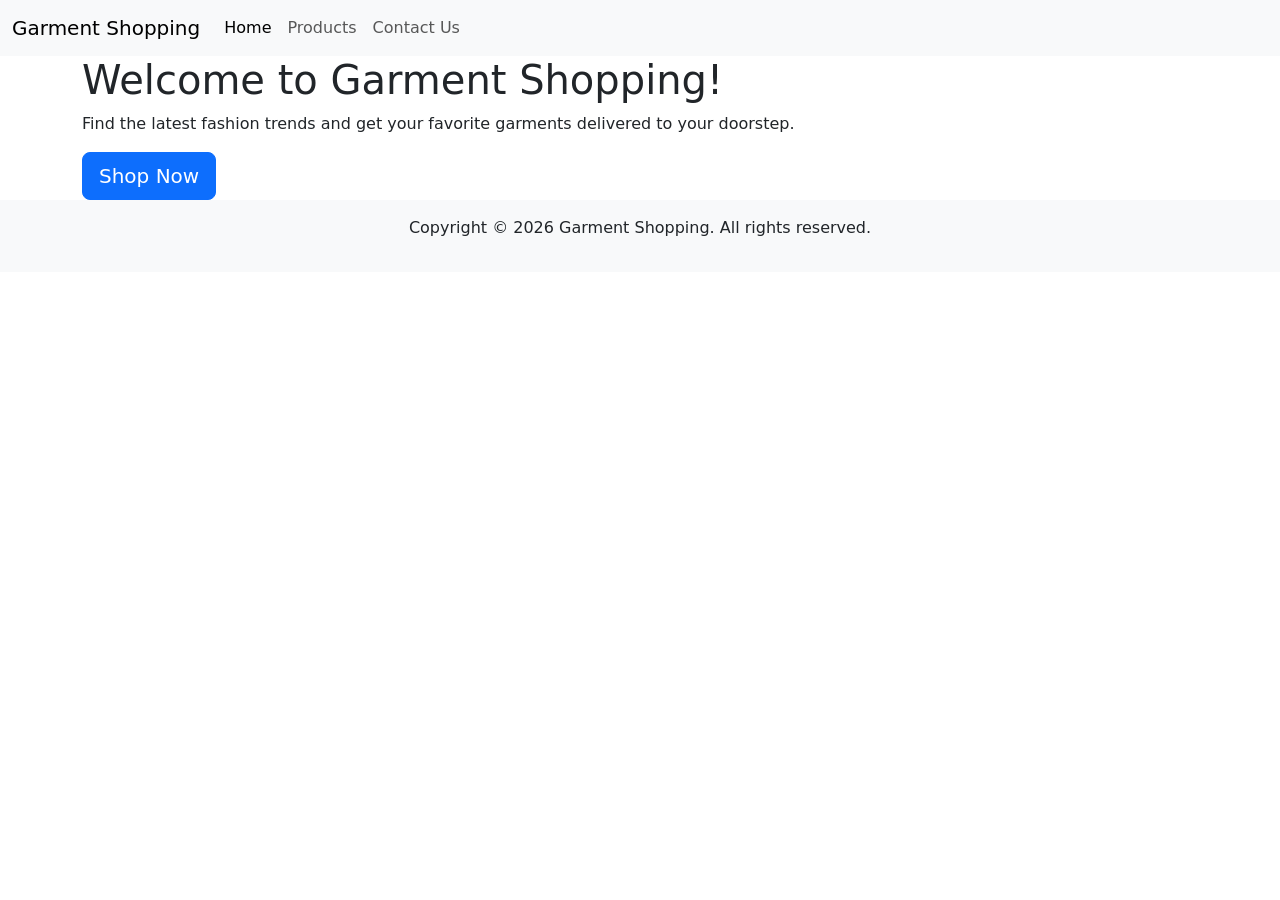
<file: 3 PAGE WEBSITE/index.html>
<!DOCTYPE html>
<html lang="en">
  <head>
    <meta charset="UTF-8">
    <meta name="viewport" content="width=device-width, initial-scale=1.0">
    <title>Garment Shopping</title>
    <link rel="stylesheet" href="https://cdnjs.cloudflare.com/ajax/libs/twitter-bootstrap/5.0.2/css/bootstrap.min.css">
  </head>
  <body>
    <!-- Navigation bar -->
    <nav class="navbar navbar-expand-lg navbar-light bg-light">
      <div class="container-fluid">
        <a class="navbar-brand" href="#">Garment Shopping</a>
        <button class="navbar-toggler" type="button" data-bs-toggle="collapse" data-bs-target="#navbarNav" aria-controls="navbarNav" aria-expanded="false" aria-label="Toggle navigation">
          <span class="navbar-toggler-icon"></span>
        </button>
        <div class="collapse navbar-collapse" id="navbarNav">
          <ul class="navbar-nav">
            <li class="nav-item">
              <a class="nav-link active" aria-current="page" href="#">Home</a>
            </li>
            <li class="nav-item">
              <a class="nav-link" href="./products.html">Products</a>
            </li>
            <li class="nav-item">
              <a class="nav-link" href="./contact.html">Contact Us</a>
            </li>
          </ul>
        </div>
      </div>
    </nav>

    <!-- Jumbotron -->
    <div class="jumbotron">
      <div class="container">
        <h1>Welcome to Garment Shopping!</h1>
        <p>Find the latest fashion trends and get your favorite garments delivered to your doorstep.</p>
        <a class="btn btn-primary btn-lg" href="products.html" role="button">Shop Now</a>
      </div>
    </div>

    <!-- Footer -->
    <footer class="bg-light py-3">
      <div class="container">
        <p class="text-center">Copyright &copy; 
          <script>document.write(new Date().getFullYear())</script> Garment Shopping. All rights reserved.
        </p>
      </div>
    </footer>

    <!-- Bootstrap JavaScript -->
    <script src="https://cdnjs.cloudflare.com/ajax/libs/twitter-bootstrap/5.0.2/js/bootstrap.bundle.min.js"></script>
  </body>
</html>
</file>
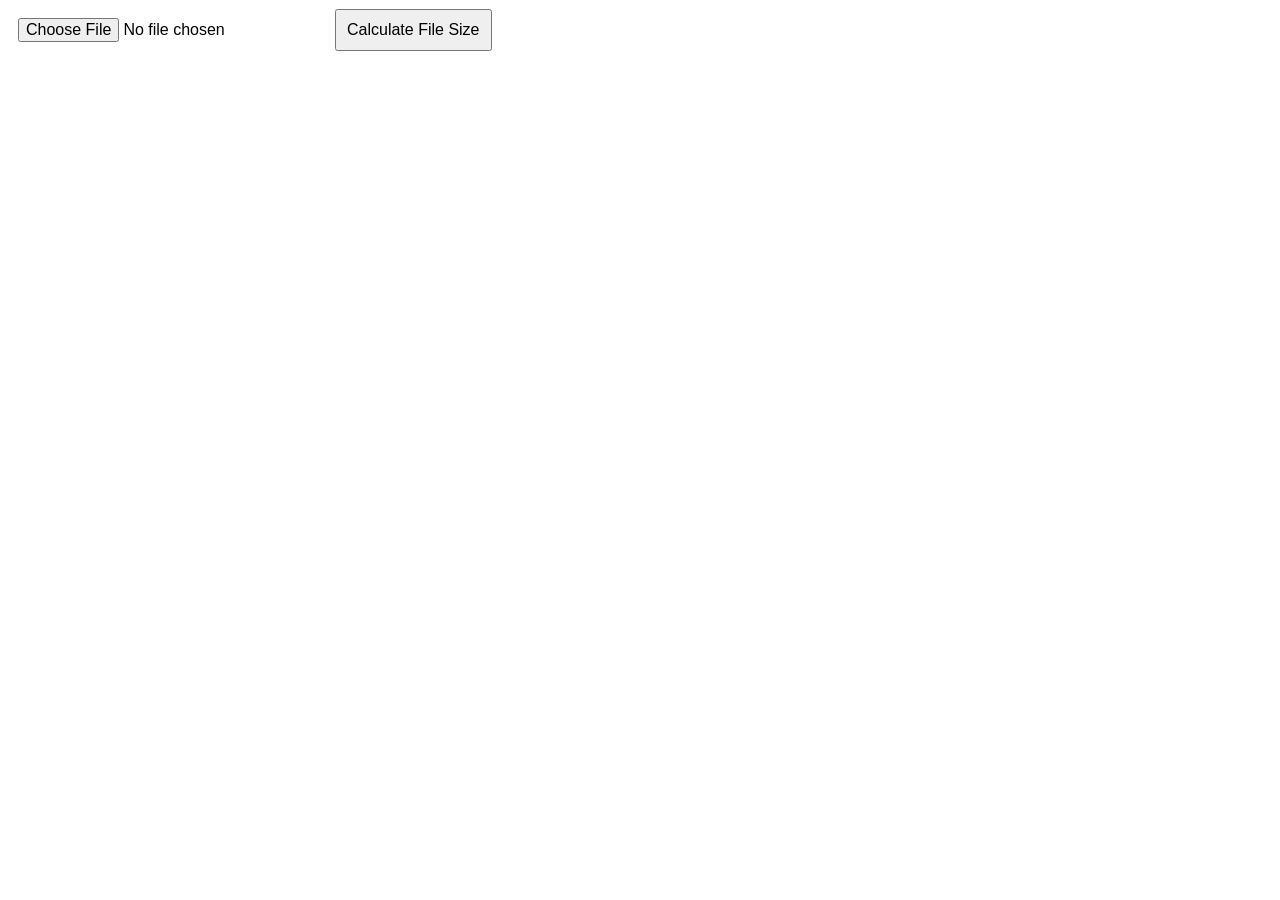
<file: calculate size/index.html>
<!DOCTYPE html>
<html>
<head>
	<title>File Size Calculator</title>
	<script src="https://code.jquery.com/jquery-3.6.0.min.js"></script>
	<style>
		input {
			padding: 10px;
			font-size: 16px;
		}
		button {
			padding: 10px;
			font-size: 16px;
		}
	</style>
</head>
<body>
	<form>
		<input type="file" id="file" name="file">
		<button type="button" id="btn">Calculate File Size</button>
	</form>

	<div id="result"></div>

	<script>
		// define a click event handler function for the button
		$("#btn").click(function() {
			// get the selected file and check if it is valid
			var file = $("#file").prop("files")[0];
			if (!file) {
				$("#result").html("Please select a file.");
				return;
			}

			// calculate the file size in bytes
			var size = file.size;

			// convert the size to KB, MB, or GB as appropriate
			if (size < 1024) {
				size = size + " bytes";
			} else if (size < 1048576) {
				size = (size / 1024).toFixed(2) + " KB";
			} else if (size < 1073741824) {
				size = (size / 1048576).toFixed(2) + " MB";
			} else {
				size = (size / 1073741824).toFixed(2) + " GB";
			}

			// display the result to the user
			$("#result").html("The size of the selected file is " + size + ".");
		});
	</script>
</body>
</html>
</file>
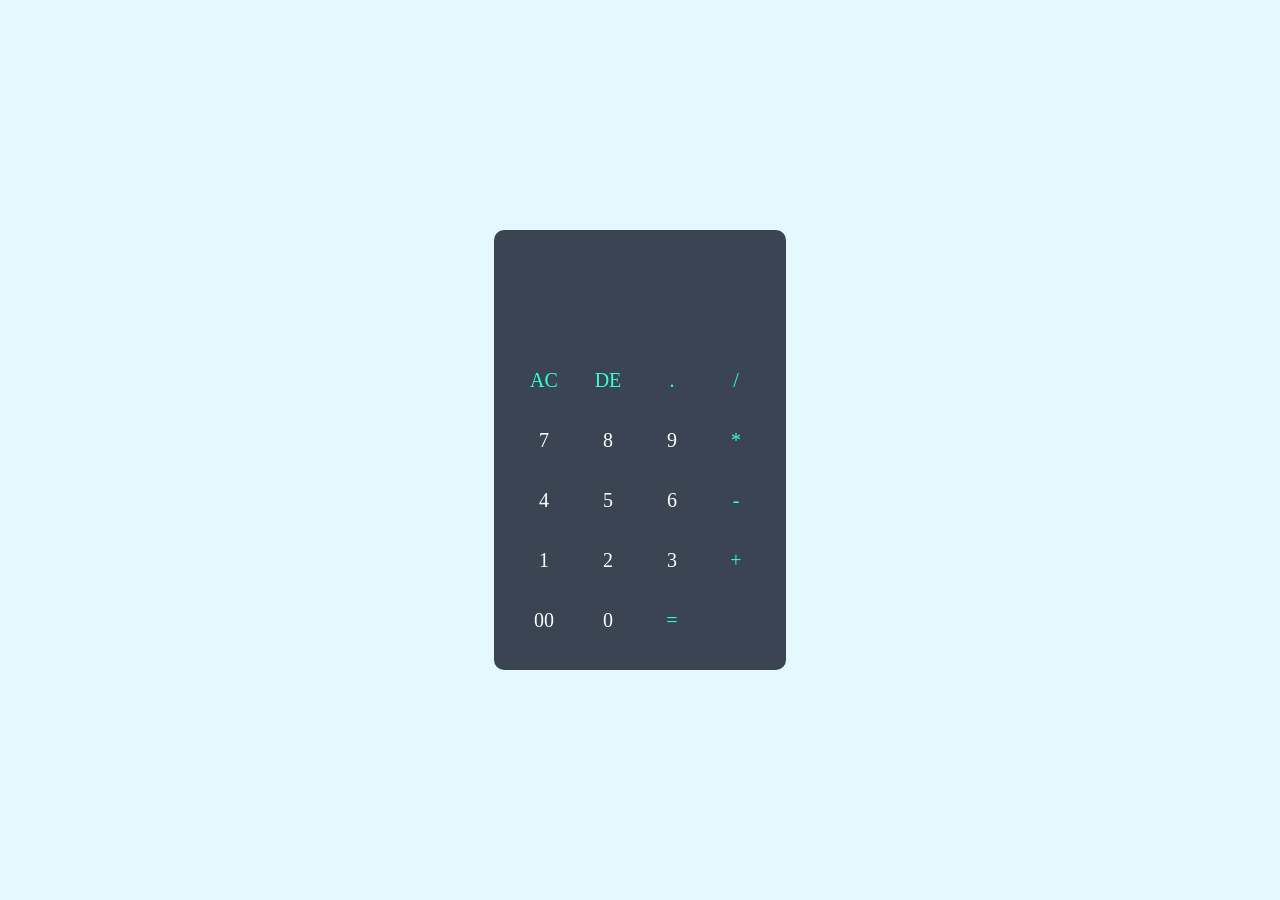
<file: CALCULATOR/index.html>
<!DOCTYPE html>
<html lang="en">

<head>
    <meta charset="UTF-8">
    <meta http-equiv="X-UA-Compatible" content="IE=edge">
    <meta name="viewport" content="width=device-width, initial-scale=1.0">
    <title>Document</title>
    <link rel="stylesheet" href="./style.css">
</head>

<body>
    <div class="container">
        <div class="calculator">
            <form>
                <div class="display">
                    <input type="text" name="display">
                </div>
                <div>
                    <input type="button" class="operator" value="AC" onclick="display.value = ''">
                    <input type="button" class="operator" value="DE"
                        onclick="display.value = display.value.toString().slice(0,-1)">
                    <input type="button" class="operator" value="." onclick="display.value += '.'">
                    <input type="button" class="operator" value="/" onclick="display.value += '/'">
                </div>
                <div>
                    <input type="button" value="7" onclick="display.value += '7'">
                    <input type="button" value="8" onclick="display.value += '8'">
                    <input type="button" value="9" onclick="display.value += '9'">
                    <input type="button" class="operator" value="*" onclick="display.value += '*'">
                </div>
                <div>
                    <input type="button" value="4" onclick="display.value += '4'">
                    <input type="button" value="5" onclick="display.value += '5'">
                    <input type="button" value="6" onclick="display.value += '6'">
                    <input type="button" class="operator" value="-" onclick="display.value += '-'">
                </div>
                <div>
                    <input type="button" value="1" onclick="display.value += '1'">
                    <input type="button" value="2" onclick="display.value += '2'">
                    <input type="button" value="3" onclick="display.value += '3'">
                    <input type="button" class="operator" value="+" onclick="display.value += '+'">
                </div>
                <div>
                    <input type="button" value="00" onclick="display.value += '0'">
                    <input type="button" value="0" onclick="display.value += '0'">
                    <input type="button" class="operator" value="=" class="equal"
                        onclick="display.value = eval(display.value)">
                </div>
            </form>
        </div>
    </div>
</body>

</html>
</file>
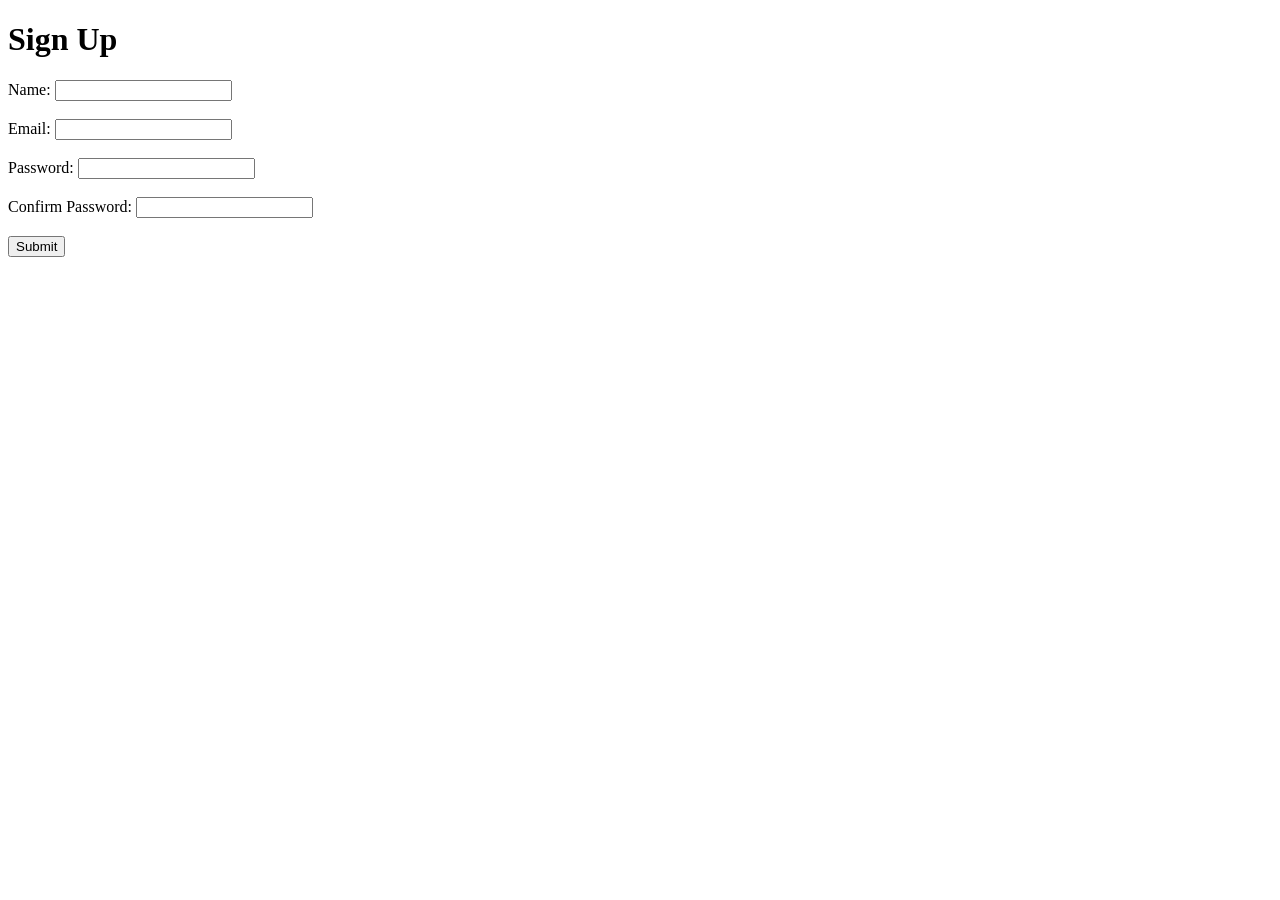
<file: display name/index.html>
<!DOCTYPE html>
<html>
  <head>
    <title>Sign Up Page</title>
    <script src="script.js"></script>
  </head>
  <body>
    <h1>Sign Up</h1>

    <div id="form" style="display:block">
        <form name="signupForm" onsubmit="return validateForm()" >
            <label for="name">Name:</label>
            <input type="text" id="name" name="name"><br><br>
            <label for="email">Email:</label>
            <input type="email" id="email" name="email"><br><br>
            <label for="password">Password:</label>
            <input type="password" id="password" name="password"><br><br>
            <label for="confirmPassword">Confirm Password:</label>
            <input type="password" id="confirmPassword" name="confirmPassword"><br><br>
            <input type="submit" value="Submit">
          </form>
    </div>
    
    <div id="login" style="display:none">
      <h2>Welcome, <span id="username"></span>!</h2>
    </div>
  </body>
</html>
</file>
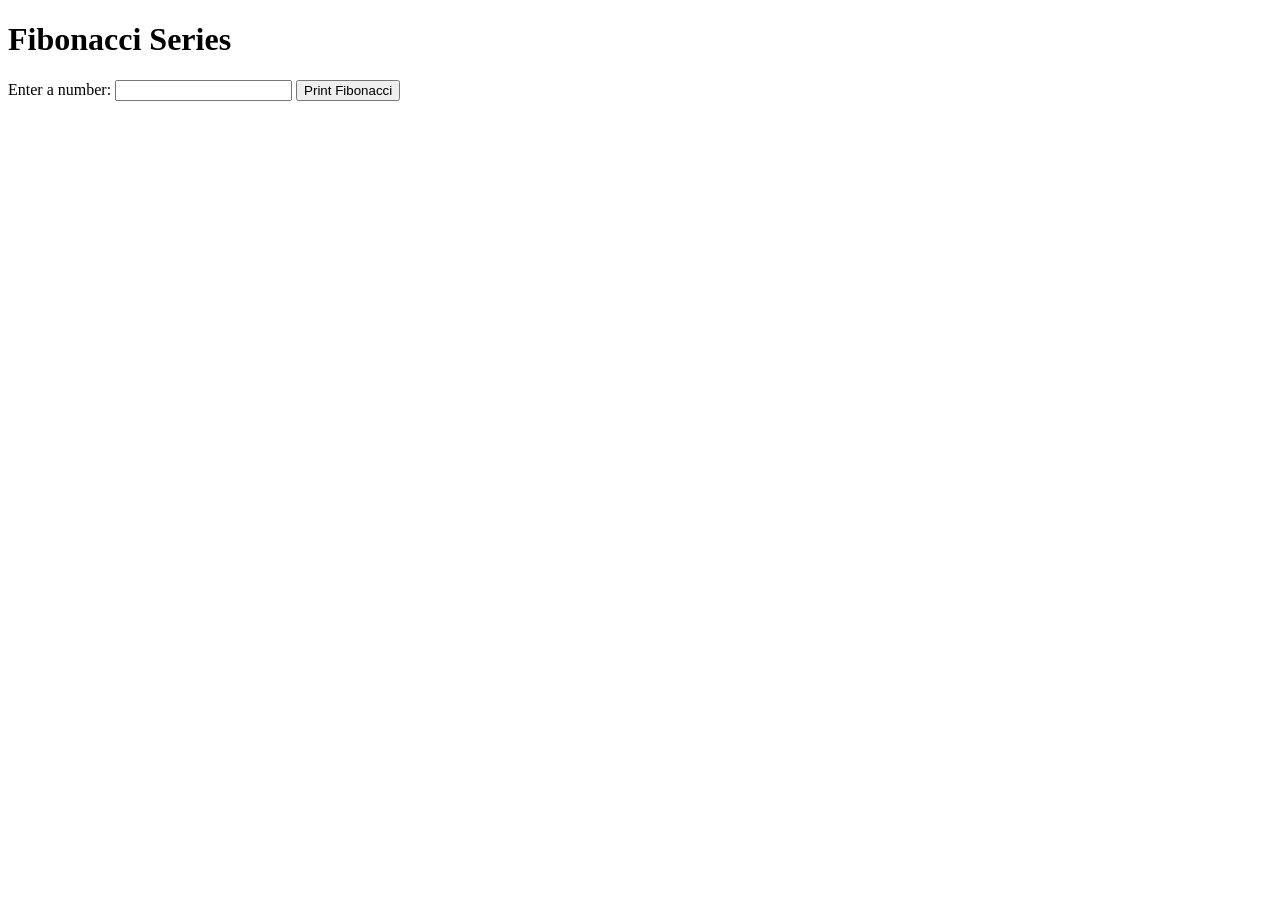
<file: fibonacci/index.html>
<!DOCTYPE html>
<html>
  <head>
    <title>Fibonacci Series</title>
  </head>
  <body>
    <h1>Fibonacci Series</h1>
    <label for="inputNum">Enter a number:</label>
    <input type="number" id="inputNum">
    <button onclick="printFibonacci()">Print Fibonacci</button>
    <p id="fibonacci"></p>
    <script src="./script.js"></script>
  </body>
</html>
</file>
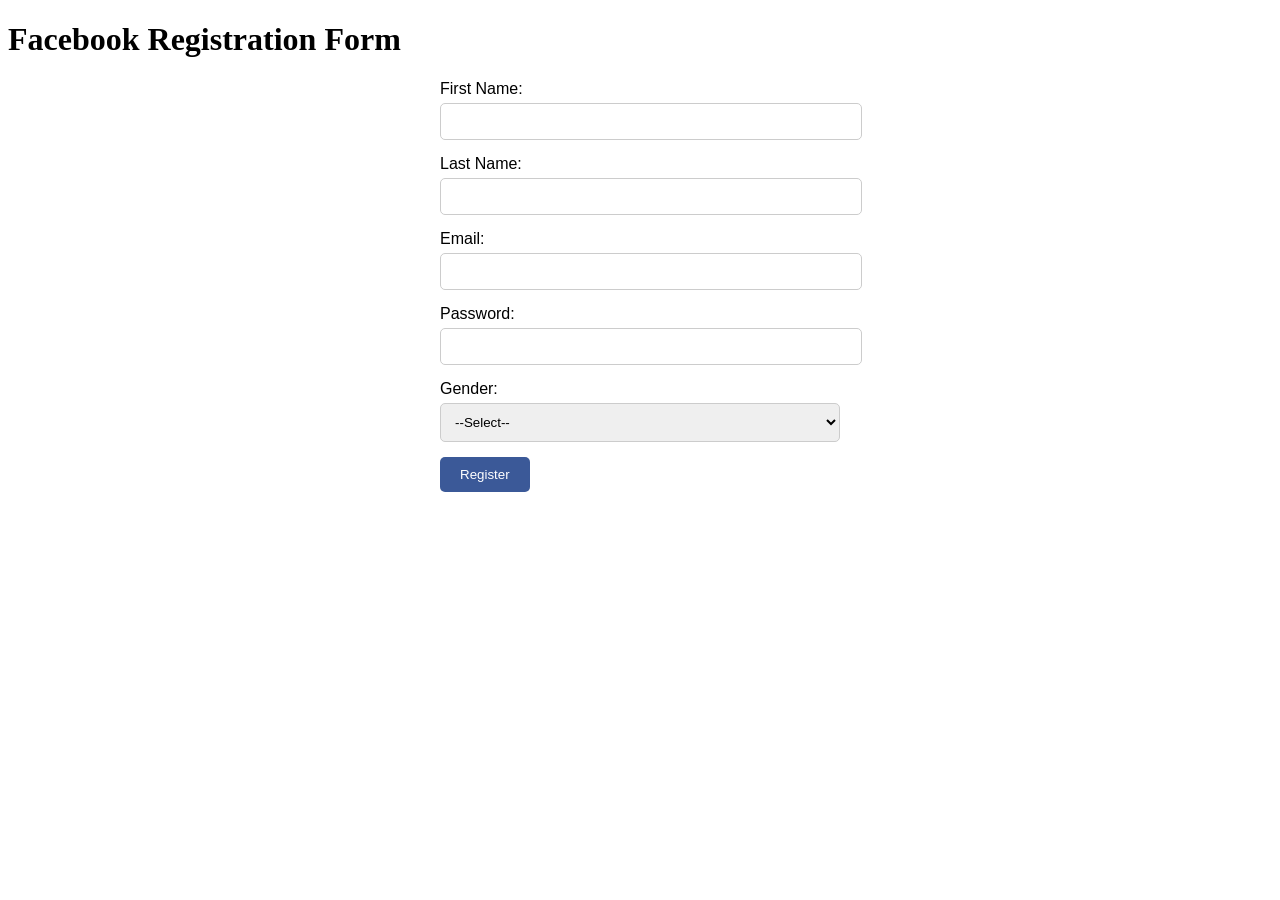
<file: FIELD LVL VALIDATION/index.html>
<!DOCTYPE html>
<html>
  <head>
    <meta charset="UTF-8">
    <title>Facebook Registration Form</title>
    <style>
      form {
        width: 400px;
        margin: 0 auto;
        font-family: Arial, sans-serif;
      }
      label {
        display: block;
        margin-bottom: 5px;
      }
      input[type="text"], input[type="email"], input[type="password"], select {
        width: 100%;
        padding: 10px;
        margin-bottom: 15px;
        border-radius: 5px;
        border: 1px solid #ccc;
      }
      input[type="submit"] {
        background-color: #3B5998;
        color: #fff;
        padding: 10px 20px;
        border: none;
        border-radius: 5px;
        cursor: pointer;
      }
      input[type="submit"]:hover {
        background-color: #2F477A;
      }
    </style>
  </head>
  <body>
    <h1>Facebook Registration Form</h1>
    <form id="myForm" onsubmit="return validateForm()">
      <label for="fname">First Name:</label>
      <input type="text" id="fname" name="fname" required>
      
      <label for="lname">Last Name:</label>
      <input type="text" id="lname" name="lname" required>
      
      <label for="email">Email:</label>
      <input type="email" id="email" name="email" required>
      
      <label for="password">Password:</label>
      <input type="password" id="password" name="password" required>
      
      <label for="gender">Gender:</label>
      <select id="gender" name="gender" required>
        <option value="">--Select--</option>
        <option value="male">Male</option>
        <option value="female">Female</option>
        <option value="other">Other</option>
      </select>
      
      <input type="submit" value="Register">
    </form>
    
    <script>
      function validateForm() {
        var fname = document.getElementById("fname").value;
        var lname = document.getElementById("lname").value;
        var email = document.getElementById("email").value;
        var password = document.getElementById("password").value;
        var gender = document.getElementById("gender").value;
        
        if (fname == "") {
          alert("First name must be filled out");
          return false;
        }
        
        if (lname == "") {
          alert("Last name must be filled out");
          return false;
        }
        
        if (email == "") {
          alert("Email must be filled out");
          return false;
        }
        
        {
  else if (!email.includes("@")) {
    alert("Email must contain @ symbol");
    return false;
  
        }
        if (password == "") {
          alert("Password must be filled out");
          return false;
        }
        
        if (gender == "") {
          alert("Gender must be selected");
          return false;
        }
      }
    </script>
  </body>
</html>
</file>
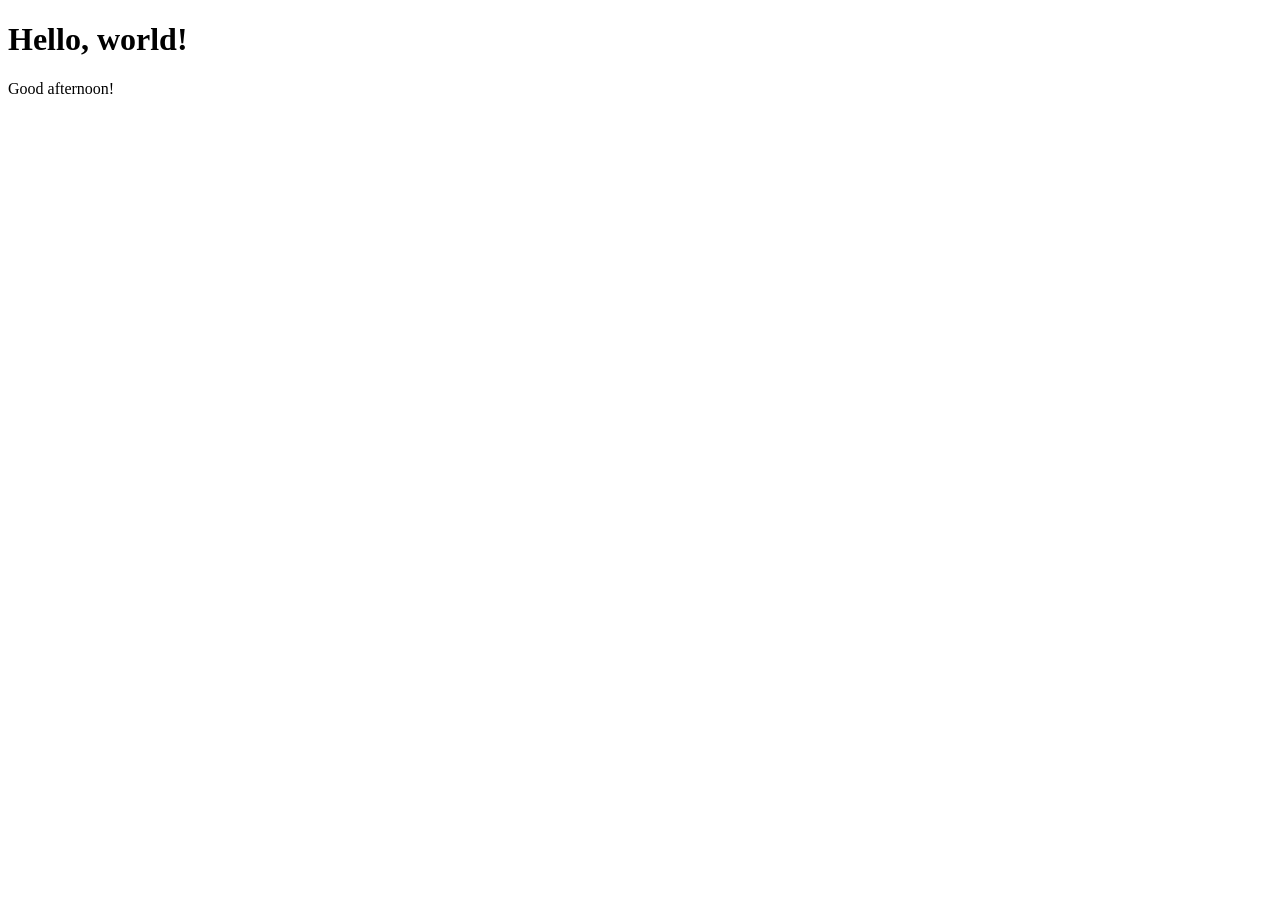
<file: GOOD MRNG,NGHT/index.html>
<!DOCTYPE html>
<html lang="en">
<head>
  <meta charset="UTF-8">
  <title>My Website</title>
</head>
<body>
  <h1>Hello, world!</h1>
  <p id="output"></p>
  <script src="./script.js"></script>
</body>
</html>
</file>
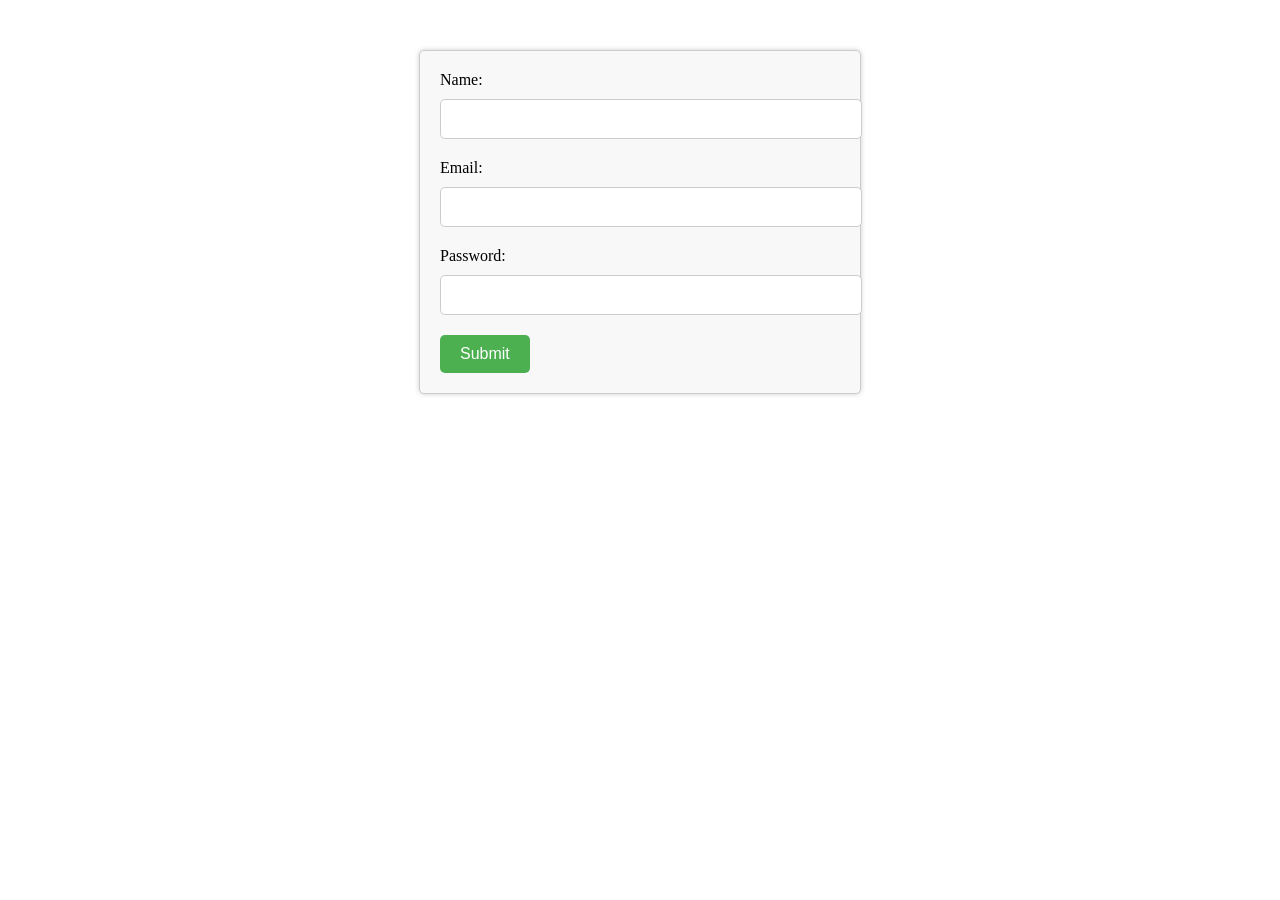
<file: INPUT AND BTN/index.html>
<!DOCTYPE html>
<html>
<head>
	<title>Styled Form</title>
	<style>
		form {
			margin: 50px auto;
			width: 400px;
			padding: 20px;
			background-color: #f8f8f8;
			border: 1px solid #ccc;
			border-radius: 5px;
			box-shadow: 0 0 5px #ccc;
		}

		label {
			display: block;
			margin-bottom: 10px;
			font-size: 16px;
		}

		input[type="text"],
		input[type="email"],
		input[type="password"] {
			width: 100%;
			padding: 10px;
			border-radius: 5px;
			border: 1px solid #ccc;
			font-size: 16px;
			margin-bottom: 20px;
		}

		input[type="submit"] {
			background-color: #4CAF50;
			color: white;
			padding: 10px 20px;
			border: none;
			border-radius: 5px;
			cursor: pointer;
			font-size: 16px;
		}

		input[type="submit"]:hover {
			background-color: #3e8e41;
		}
	</style>
</head>
<body>
	<form>
		<label for="name">Name:</label>
		<input type="text" id="name" name="name">

		<label for="email">Email:</label>
		<input type="email" id="email" name="email">

		<label for="password">Password:</label>
		<input type="password" id="password" name="password">

		<input type="submit" value="Submit">
	</form>
</body>
</html>
</file>
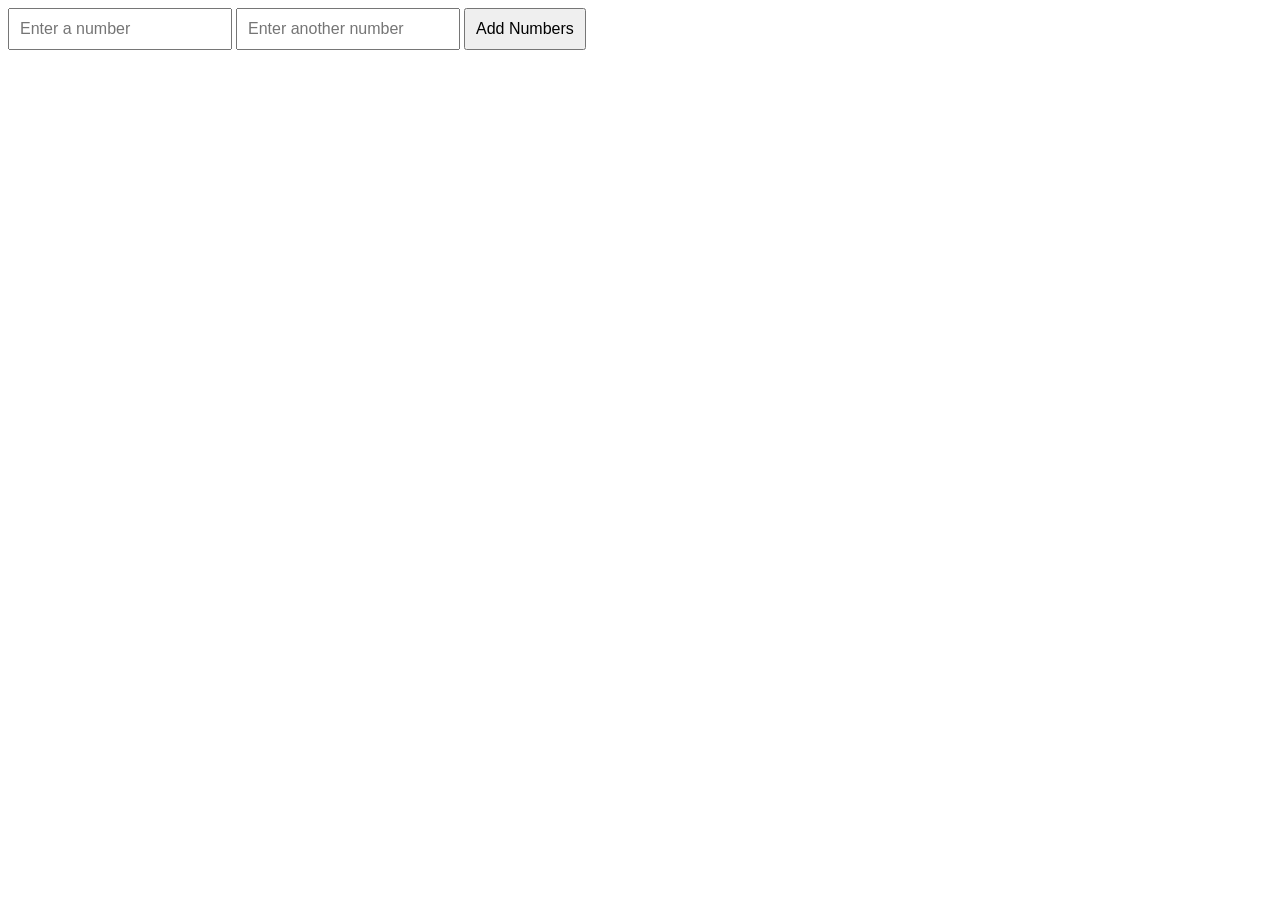
<file: j query add number/index.html>
<!DOCTYPE html>
<html>
<head>
	<title>jQuery Example</title>
	<script src="https://code.jquery.com/jquery-3.6.0.min.js"></script>
	<style>
		input {
			padding: 10px;
			font-size: 16px;
		}
		button {
			padding: 10px;
			font-size: 16px;
		}
	</style>
</head>
<body>
	<form>
		<input type="text" id="num1" placeholder="Enter a number">
		<input type="text" id="num2" placeholder="Enter another number">
		<button type="button" id="btn">Add Numbers</button>
	</form>

	<script>
		// define a click event handler function
		$("#btn").click(function() {
			// get the values of the input fields and store them in variables
			var num1 = $("#num1").val();
			var num2 = $("#num2").val();

			// convert the values to numbers and perform addition
			var sum = parseInt(num1) + parseInt(num2);

			// display the result in an alert message
			alert("The sum of " + num1 + " and " + num2 + " is " + sum);
		});
	</script>
</body>
</html>
</file>
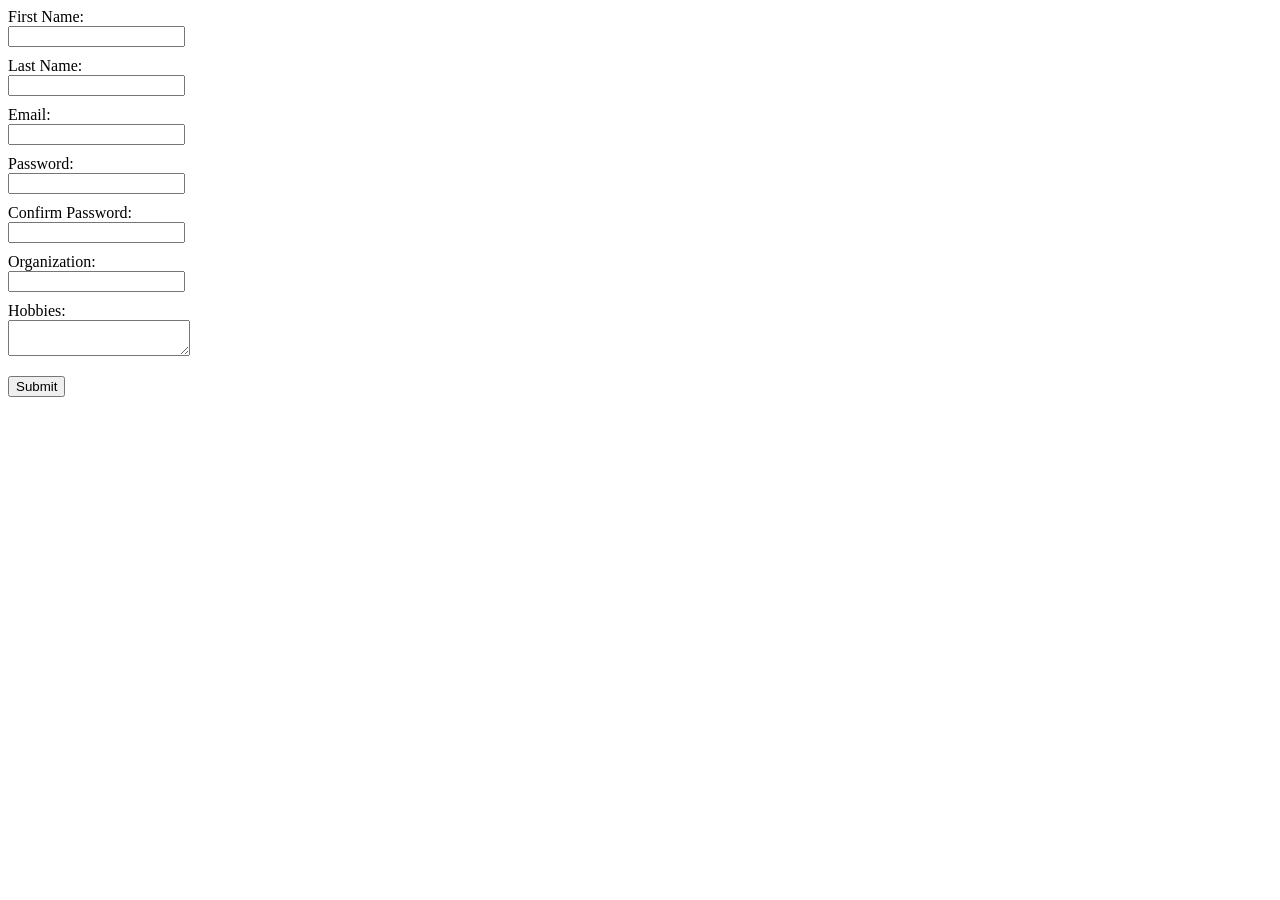
<file: LOGIN AND DISPLAY NAME/index.html>
<!DOCTYPE html>
<html lang="en">
<head>
    <meta charset="UTF-8">
    <meta http-equiv="X-UA-Compatible" content="IE=edge">
    <meta name="viewport" content="width=device-width, initial-scale=1.0">
    <title>Document</title>
    <link rel="stylesheet" href="./style.css">
</head>
<body>

    <form id="registration-form">
        <label for="first-name">First Name:</label>
        <input type="text" id="first-name" name="first-name" required>
      
        <label for="last-name">Last Name:</label>
        <input type="text" id="last-name" name="last-name" required>
      
        <label for="email">Email:</label>
        <input type="email" id="email" name="email" required>
      
        <label for="password">Password:</label>
        <input type="password" id="password" name="password" required>
      
        <label for="confirm-password">Confirm Password:</label>
        <input type="password" id="confirm-password" name="confirm-password" required>
      
        <label for="organization">Organization:</label>
        <input type="text" id="organization" name="organization" required>
      
        <label for="hobbies">Hobbies:</label>
        <textarea id="hobbies" name="hobbies"></textarea>
      
        <button type="submit">Submit</button>
      </form>
      
      <div id="result"></div>

      <script src="./script.js"></script>
      
</body>
</html>
</file>
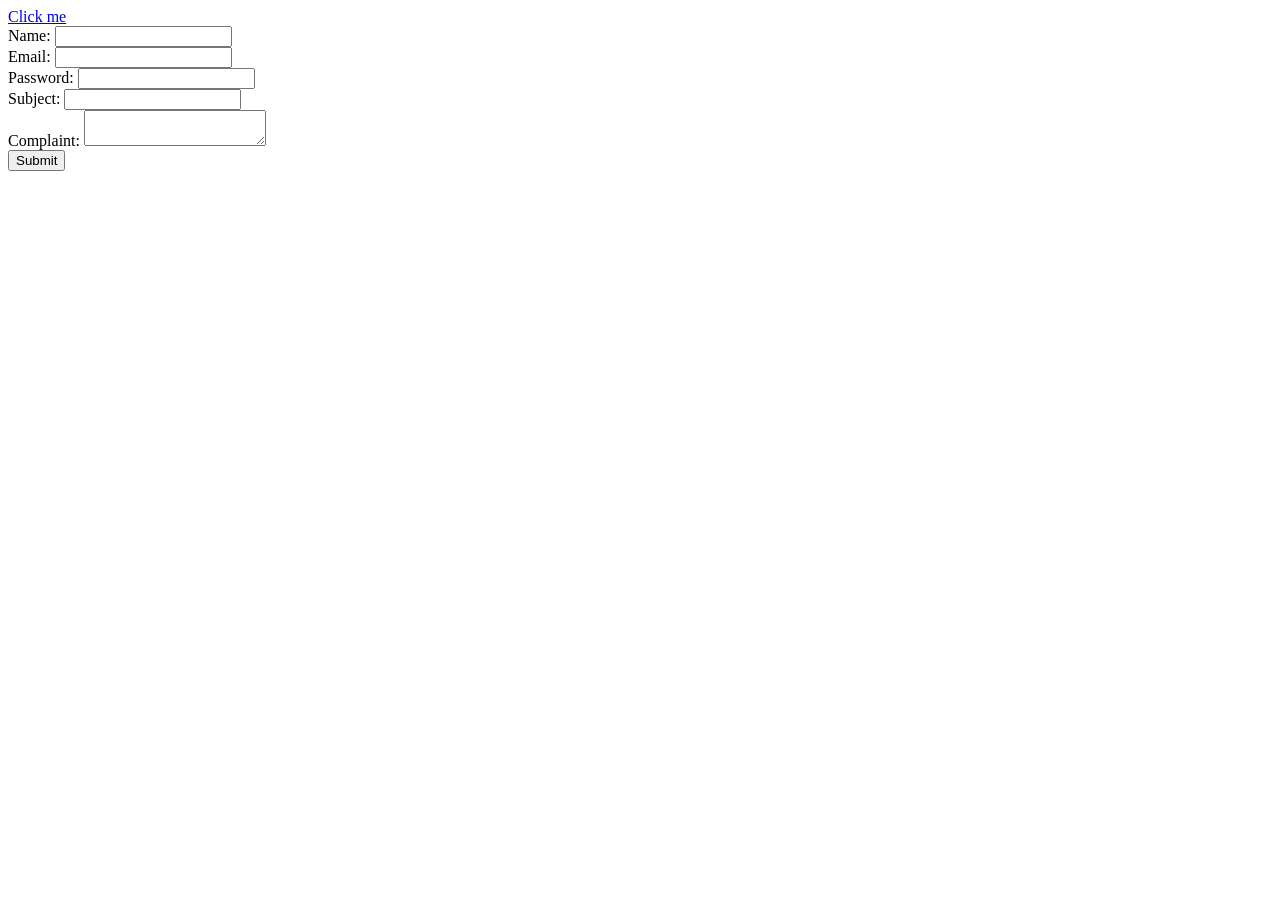
<file: php AND MYSQL/INDEX.HTML>
<!DOCTYPE html>
<html>

<head>
    <title>Complaint Form</title>
</head>

<body>
    <a href="display.php">Click me</a>
    <form action="./index.php" method="POST">
        <label for="name">Name:</label>
        <input type="text" id="name" name="name"><br>

        <label for="email">Email:</label>
        <input type="email" id="email" name="email"><br>

        <label for="password">Password:</label>
        <input type="password" id="password" name="password"><br>

        <label for="subject">Subject:</label>
        <input type="text" id="subject" name="subject"><br>

        <label for="complaint">Complaint:</label>
        <textarea id="complaint" name="complaint"></textarea><br>

        <input type="submit" value="Submit">
    </form>
</body>

</html>
</file>
<file: CALCULATOR/style.css>
*{
    margin: 0;
    padding: 0;
    font-family: 'poppins', 'san-serif';
    box-sizing: border-box;
}

.container{
    width: 100%;
    height: 100vh;
    background: #e3f9ff;
    display: flex;
    align-items: center;
    justify-content: center;
}
.calculator
{
    background: #3a4452;
    padding: 20px;
    border-radius: 10px;
}

.calculator form input
{
    border: 0;
    outline: 0;
    width: 60px;
    height: 60px;
    border-radius: 10px;
    background: transparent;
    font-size: 20px;
    color: white;
    margin: 10;
}

 form .display{
    display: flex;
    justify-content: flex-end;
    margin: 20px 0;

}

 form .display input{
   
    text-align: right;
    flex: 1;
    font-size: 45px; 
}

form input.equal
{
    width: 145px;
}

form input.operator{
    color: #33ffd8;
}
</file>
<file: LOGIN AND DISPLAY NAME/style.css>
input[type="text"],
input[type="email"],
input[type="password"],
textarea {
  display: block;
  margin-bottom: 10px;
}

button[type="submit"] {
  margin-top: 10px;
}

#error-message {
  color: red;
}
</file>
